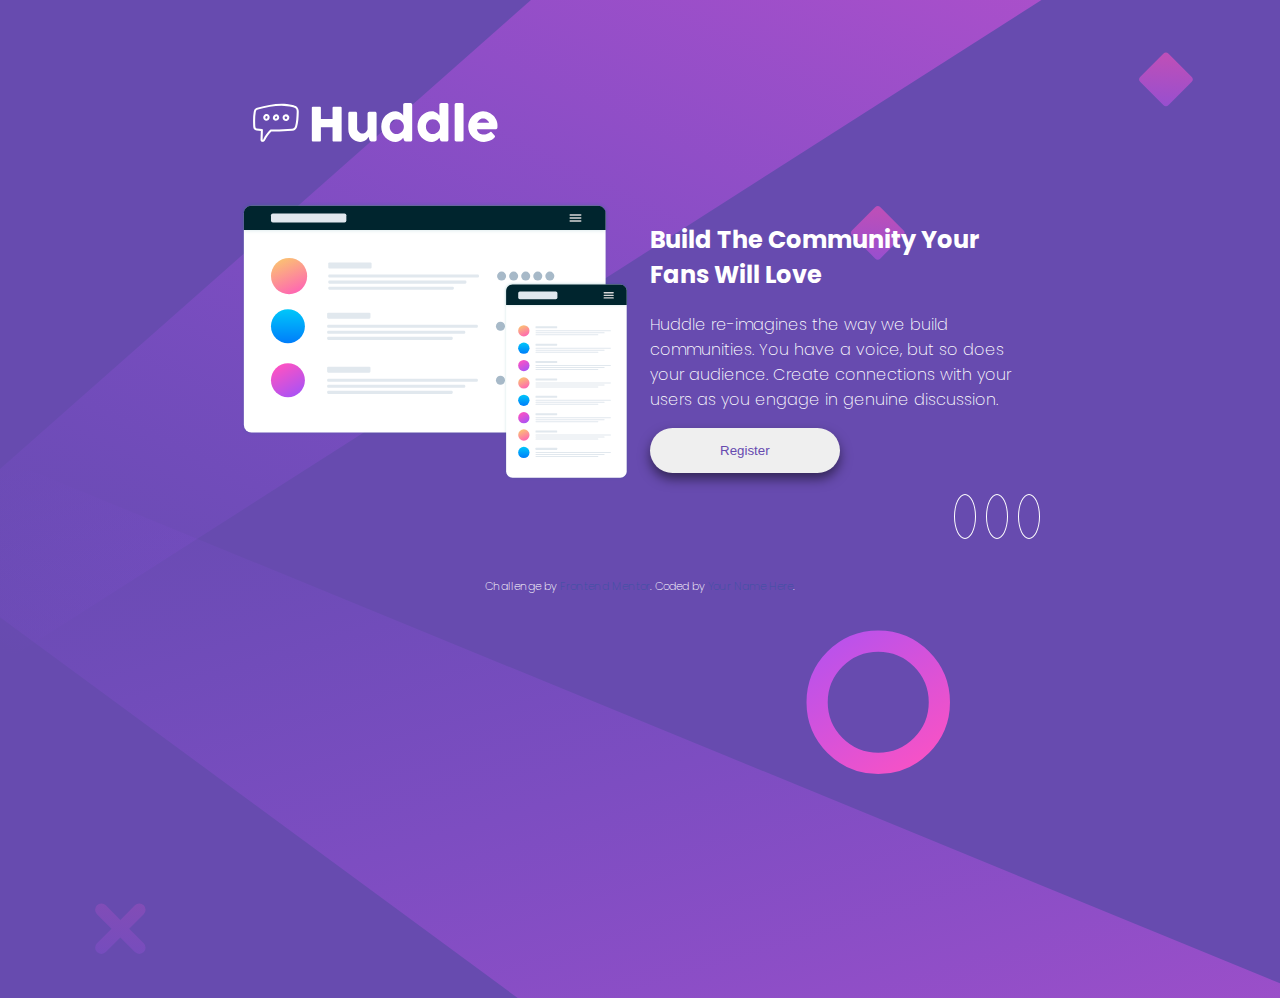
<file: index.html>
<!DOCTYPE html>
<html lang="en">
<head>
  <meta charset="UTF-8">
  <meta name="viewport" content="width=device-width, initial-scale=1.0"> <!-- displays site properly based on user's device -->


  <link rel="stylesheet" href="https://cdnjs.cloudflare.com/ajax/libs/font-awesome/5.13.0/css/all.min.css" integrity="sha256-h20CPZ0QyXlBuAw7A+KluUYx/3pK+c7lYEpqLTlxjYQ=" crossorigin="anonymous" />


  <link rel="icon" type="image/png" sizes="32x32" href="./images/favicon-32x32.png">
  <link rel="stylesheet" href="style/style.css">

  <title>Frontend Mentor | Huddle landing page with single introductory section</title>

  <!-- Feel free to remove these styles or customise in your own stylesheet 👍 -->
  <style>
    .attribution { font-size: 11px; text-align: center; }
    .attribution a { color: hsl(228, 45%, 44%); }
  </style>
</head>
<body>

  <div class="container">
    
    <div class="logo">

      <img src="./images/logo.svg" alt="logo">

    </div>
    

    <div class="flex">
      <div>
        <img src="/images/illustration-mockups.svg" alt="illustration-mockups">
      </div>

      <div>
        <h2>Build The Community Your Fans Will Love</h2>
  
        <p>Huddle re-imagines the way we build communities. You have a voice, but so does your audience. 
        Create connections with your users as you engage in genuine discussion.</p>  
  
        
        <a href="signup.html"><button>Register</button></a>
      </div>

    </div>

    <ul>
      <li><a href=""><i class="fab fa-facebook-f"></i></a></li>
      <li><a href=""><i class="fab fa-twitter"></i></a></li>
      <li><a href=""><i class="fab fa-instagram"></i></a></li>
    </ul>

  </div>
     



  <footer>
    <p class="attribution">
      Challenge by <a href="https://www.frontendmentor.io?ref=challenge" target="_blank">Frontend Mentor</a>. 
      Coded by <a href="#">Your Name Here</a>.
    </p>
  </footer>
</body>
</html>
</file>
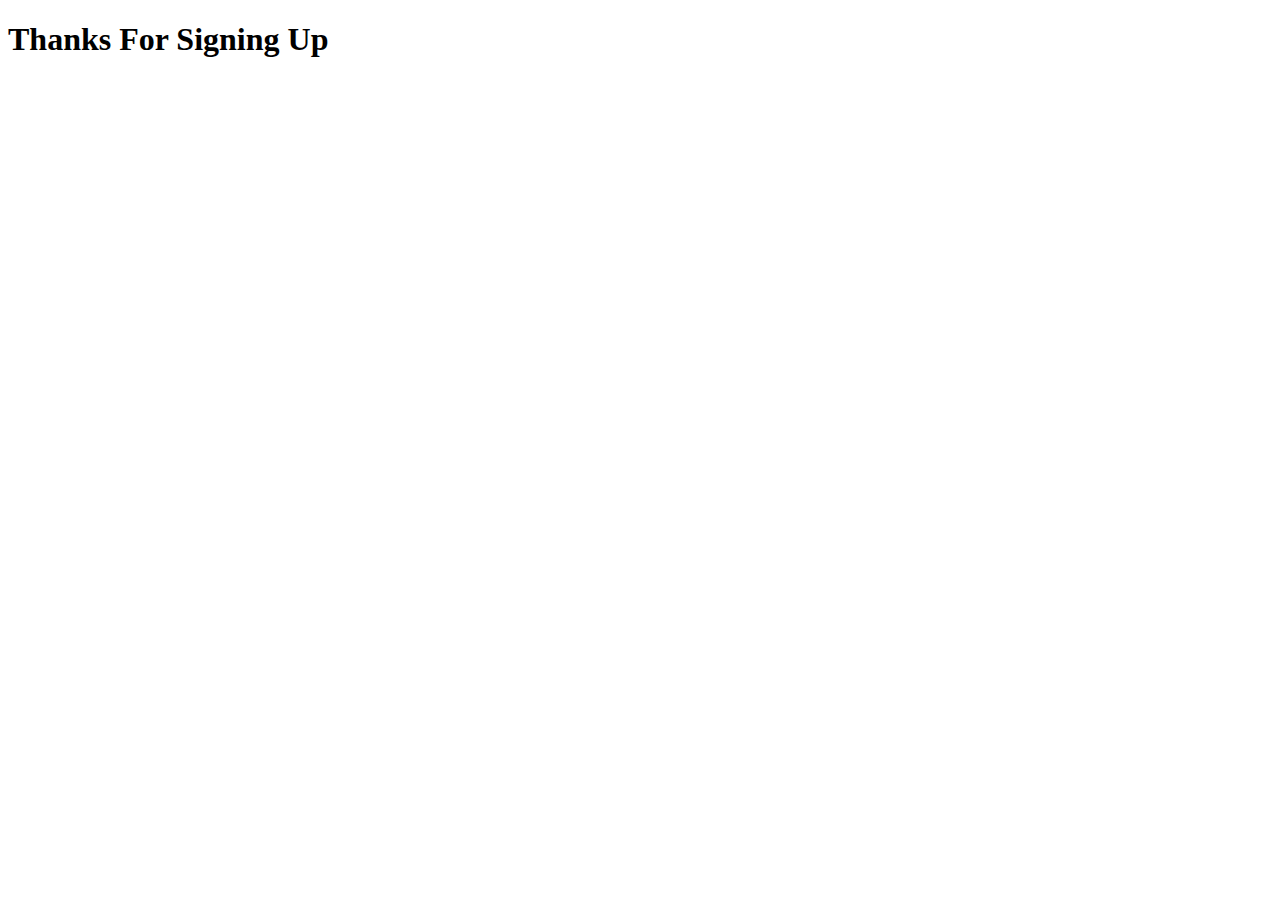
<file: confirm.html>
<!DOCTYPE html>
<html lang="en">
<head>
    <meta charset="UTF-8">
    <meta name="viewport" content="width=device-width, initial-scale=1.0">
    <title>Document</title>
</head>
<body>
    <h1>Thanks For Signing Up</h1>
</body>
</html>
</file>
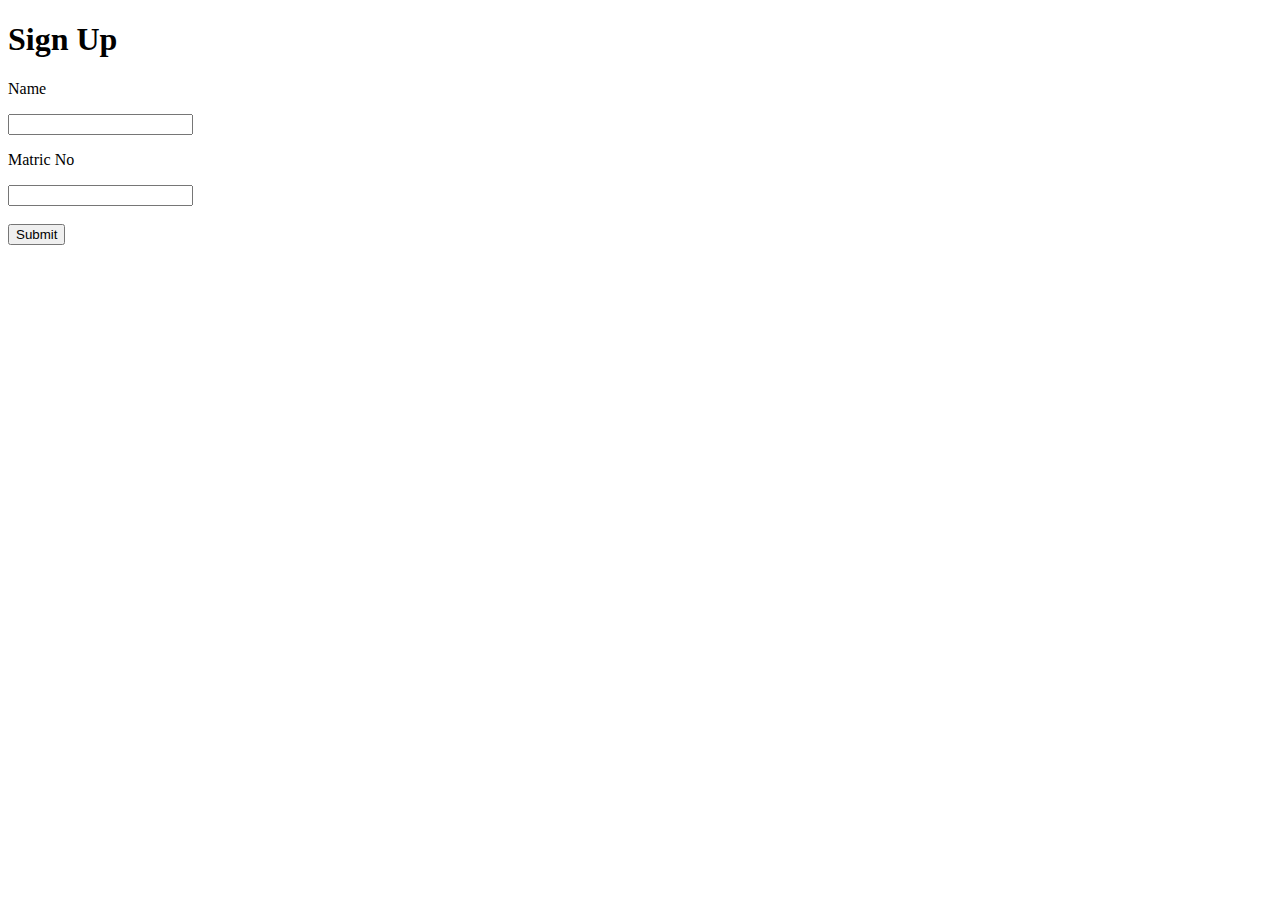
<file: signup.html>
<!DOCTYPE html>
<html lang="en">
<head>
    <meta charset="UTF-8">
    <meta name="viewport" content="width=device-width, initial-scale=1.0">
    <title>Document</title>
</head>
<body>
    <form action="confirm.html" method="post">

        <h1>Sign Up</h1>

    <p>Name</p>
    <input type="text">

    <p>Matric No</p>
    <input type="text">
    <br>
    <br>
    <input type="button" value="Submit">

    </form>
    
</body>
</html>
</file>
<file: style/style.css>
@import url('https://fonts.googleapis.com/css2?family=Poppins:wght@200;300;400;700&display=swap');
* {
    box-sizing: border-box;
}

body {
    background-image: url("/images/bg-desktop.svg");
    background-repeat: no-repeat;
    background-color: hsl(257, 40%, 49%);
    background-size: cover;
    align-items: center;
    min-height: 100vh;
    justify-content: center;
    font-family: 'Poppins', sans-serif;
}

img{

    max-width: 100%;
}

.logo{
    margin-bottom: 40px;
}

.container{
    max-width: 100%;
    width: 800px;
    margin: 90px auto;
}

.flex{
    display: flex;

}

.flex > div{
    flex: 1;

}

.flex> :last-child{
    color: #fff;
    margin-left: 20px;

}

button{
    border-width: 0px;
    border-radius: 25px;
    padding: 15px 70px;
    color: hsl(257, 40%, 49%);
    box-shadow: 0px 6px 12px rgba(0, 0, 0, 0.5);
    transition: all 0.3s ease;
}

button:hover {
    color: hsl(257, 84%, 66%);
    transform: translate(0px, -2px);
    box-shadow: 0px 5px 15px rgba(0, 0, 0, 0.35);
}

ul{
    display:flex;
    float: right;
    
}

ul li{
    list-style: none;
    padding-left: 10px;
}

ul li a{
    color: #fff;
}

ul li a i{
    border: 1px #fff solid;
    padding: 10px;
    border-radius: 50%;
}
p{
    font-weight: 200;
}

footer{
    margin-top:50px;
    color: #fff;
}

footer p a{
    text-decoration: none;
}

@media screen and (max-width: 992px) {
   

    .flex{
        justify-content: center;
        text-align: center;
        align-content: center;
    }

    .flex{
        display: flex;
        flex-direction: column;
    }

    ul{
        display:flex;
        float: none;
    }

    p{
        font-size: 1.2rem;
    }
    
    button{
        margin-top: 20px;
    }

    ul{
        width: 200px;
        margin: 40px auto;
    }
    
  }
</file>
